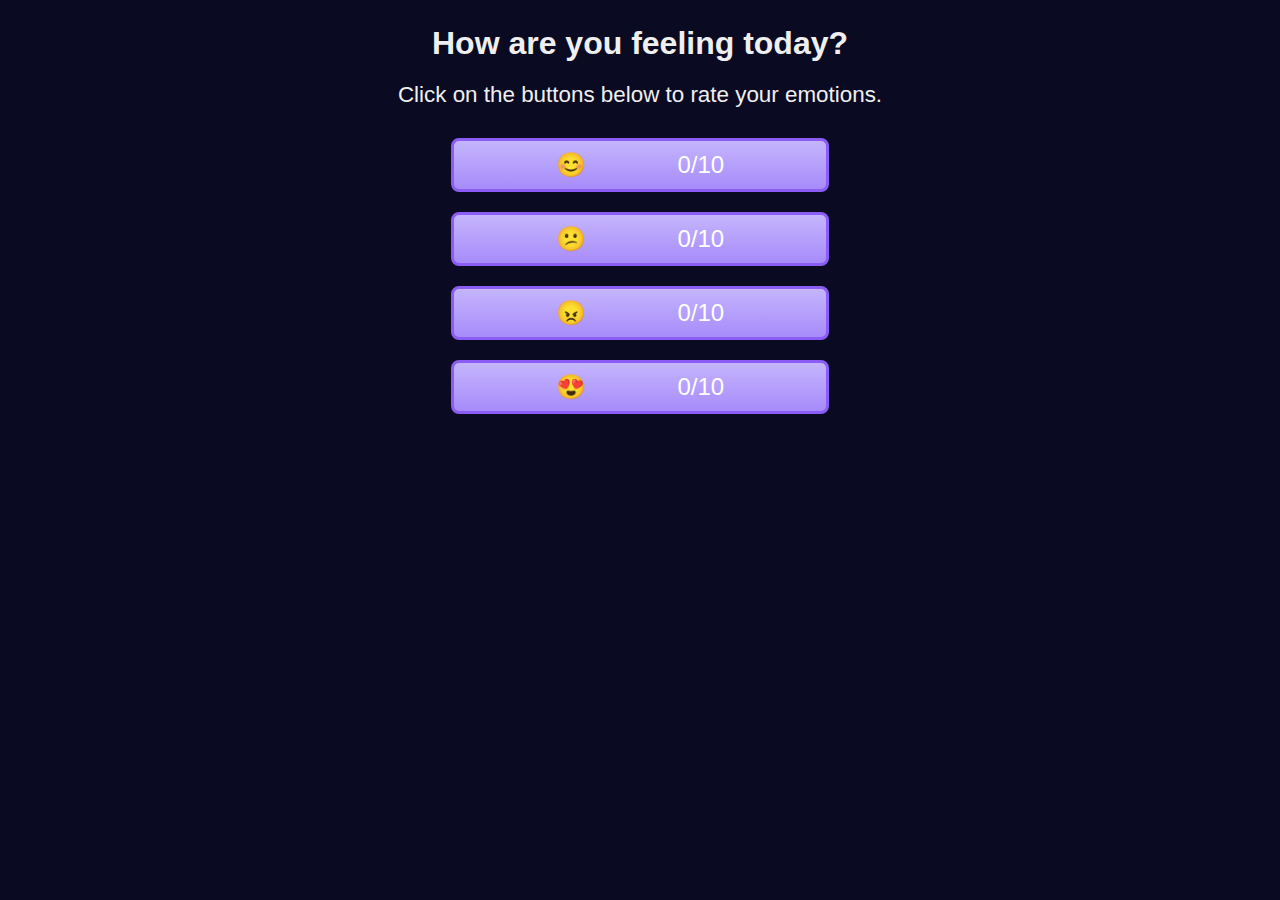
<file: Emoji Reactor/index.html>
<!DOCTYPE html>
<html lang="en">

<head>
  <meta charset="UTF-8" />
  <meta name="viewport" content="width=device-width, initial-scale=1.0" />
  <title>Emoji Reactor</title>
  <link rel="stylesheet" href="./style.css" />
</head>
<body>
  <main>

    <h1 class="title">How are you feeling today?</h1>

    <p class="description">
      Click on the buttons below to rate your emotions.
    </p>
    <div class="btn-container">
      <button id="happy-btn" class="emoji-btn" aria-label="Happy face emoji">
        <span role="img" aria-hidden="true">😊</span>
        <span class="count">0/10</span>
      </button>
      <button id="confused-btn" class="emoji-btn" aria-label="Confused face emoji">
        <span role="img" aria-hidden="true">😕</span>
        <span class="count">0/10</span>
      </button>
      <button id="sad-btn" class="emoji-btn" aria-label="Angry face emoji">
        <span role="img" aria-hidden="true">😠</span>
        <span class="count">0/10</span>
      </button>
      <button id="loving-btn" class="emoji-btn"aria-label="Loving face emoji">
        <span role="img" aria-hidden="true">😍</span>
        <span class="count">0/10</span>
      </button>
    </div>
  </main>
  <script src="./script.js"></script>
</body>
</html>
</file>
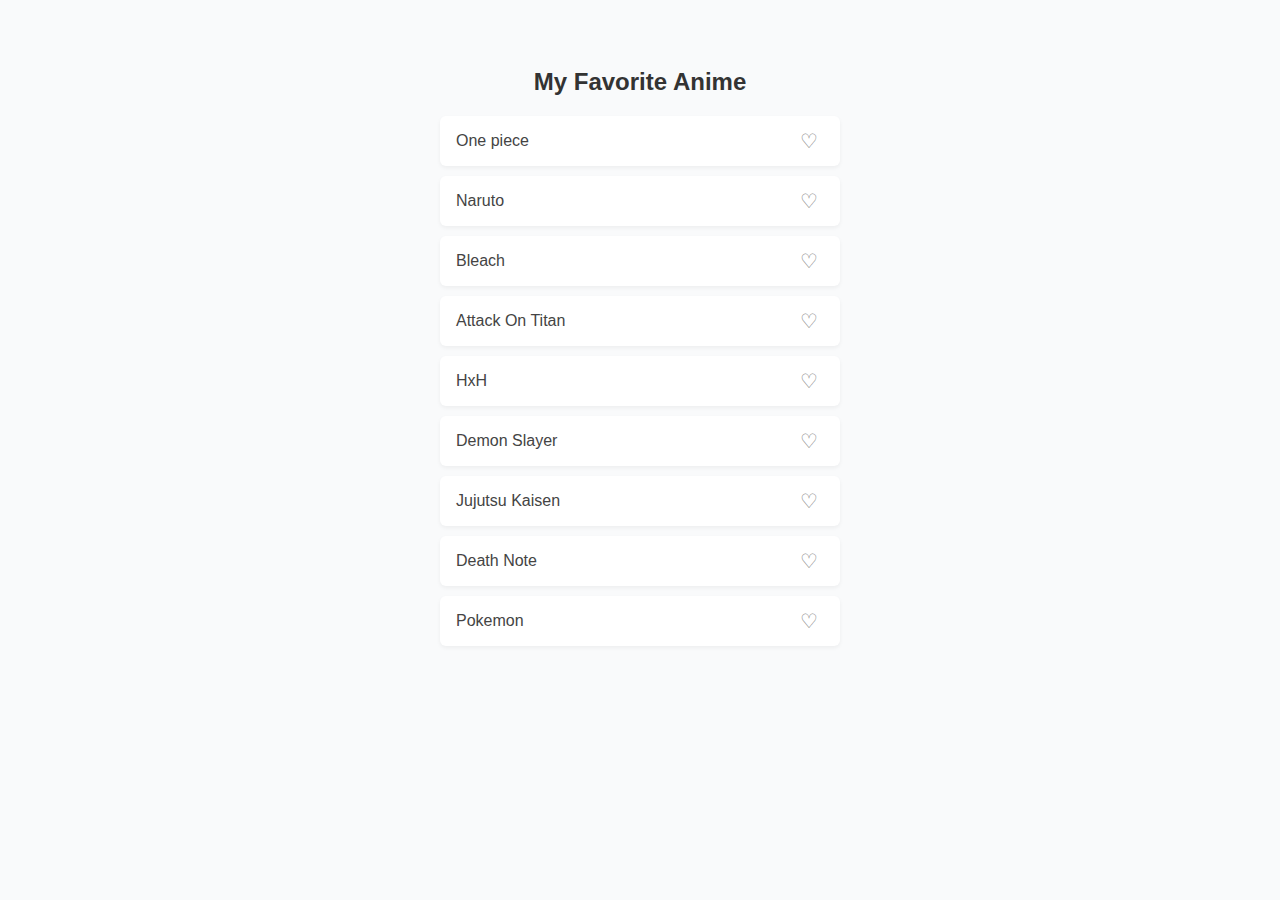
<file: Icon Toggler/index.html>
<!DOCTYPE html>
<html lang="en">
<head>
  <meta charset="UTF-8" />
  <title>Favorite Items</title>
  <link rel="stylesheet" href="styles.css" />
</head>
<body>
  <h2 class="title">My Favorite Anime</h2>
  <ul class="item-list">
    <li>
      <span class="item-name">One piece</span>
      <button class="favorite-icon">&#9825;</button>
    </li>
    <li>
      <span class="item-name">Naruto</span>
      <button class="favorite-icon">&#9825;</button>
    </li>
    <li>
      <span class="item-name">Bleach</span>
      <button class="favorite-icon">&#9825;</button>
    </li>
    <li>
      <span class="item-name">Attack On Titan</span>
      <button class="favorite-icon">&#9825;</button>
    </li>
    <li>
      <span class="item-name">HxH</span>
      <button class="favorite-icon">&#9825;</button>
    </li>
    <li>
      <span class="item-name">Demon Slayer</span>
      <button class="favorite-icon">&#9825;</button>
    </li>
    <li>
      <span class="item-name">Jujutsu Kaisen</span>
      <button class="favorite-icon">&#9825;</button>
    </li>
    <li>
      <span class="item-name">Death Note</span>
      <button class="favorite-icon">&#9825;</button>
    </li>
    <li>
      <span class="item-name">Pokemon</span>
      <button class="favorite-icon">&#9825;</button>
    </li>
  </ul>
  <script src="script.js"></script>
</body>
</html>
</file>
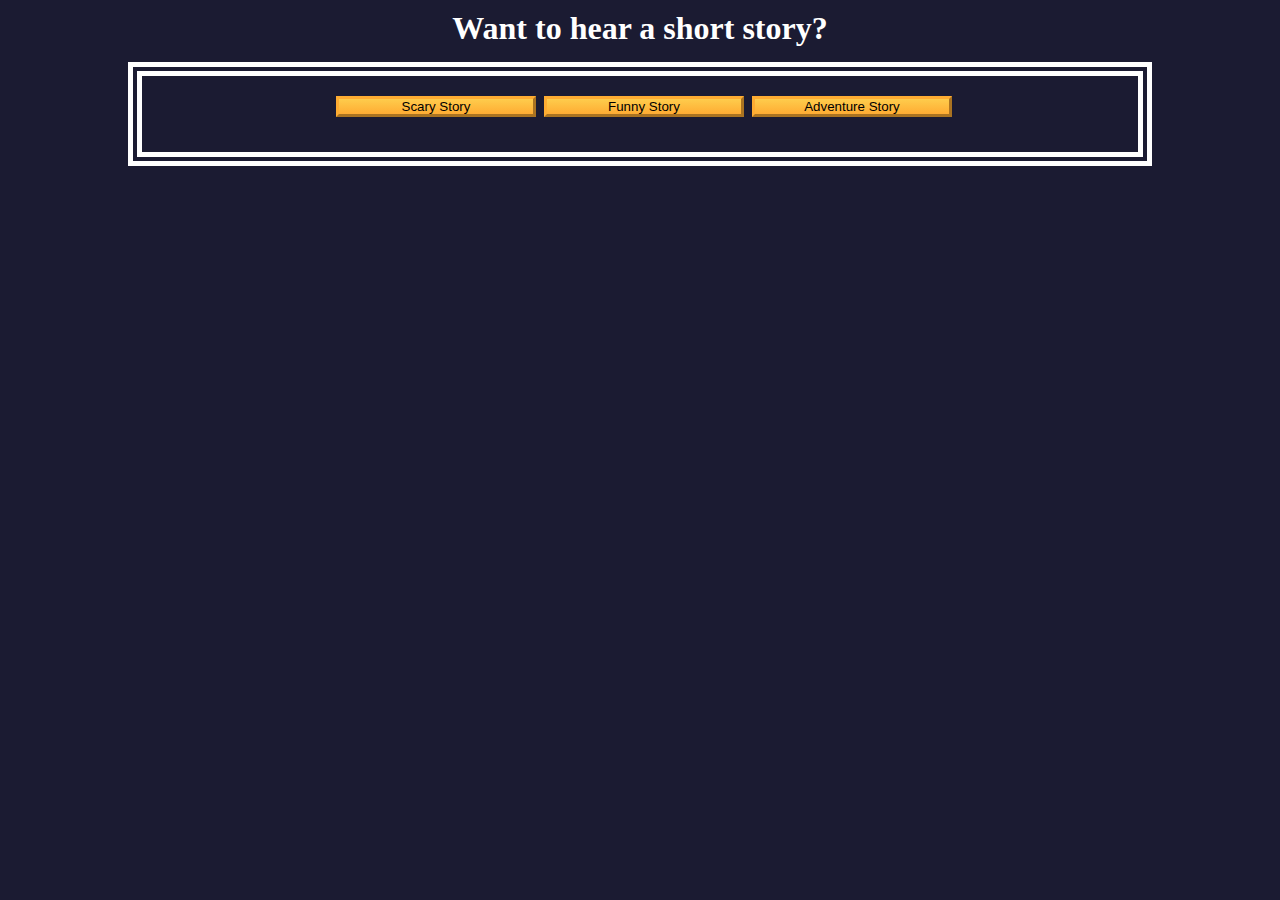
<file: Storytelling app/index.html>
<!DOCTYPE html>
<html lang="en">

<head>
    <meta charset="UTF-8" />
    <meta name="viewport" content="width=device-width, initial-scale=1.0" />
    <title>Storytelling App</title>
    <link rel="stylesheet" href="./style.css" />
</head>

<body>

    <h1>Want to hear a short story?</h1>

    <main class="story-container">
        <div class="btn-container">
            <button class="btn" id="scary-btn">Scary Story</button>
            <button class="btn" id="funny-btn">Funny Story</button>
            <button class="btn" id="adventure-btn">Adventure Story</button>
        </div>
        <p id="result"></p>
    </main>
    <script src="./script.js"></script>

</body>

</html>
</file>
<file: Emoji Reactor/style.css>
*,
*::before,
*::after {
  box-sizing: border-box;
  margin: 0;
  padding: 0;
}

:root {
  --light-grey: #efefef;
  --white: #ffffff;
  --very-dark-blue: #0a0a23;
  --light-purple: #a78bfa;
  --very-light-purple: #c4b5fd;
  --purple: #8b5cf6;
}

body {
  background-color: var(--very-dark-blue);
  color: var(--light-grey);
  font-family: sans-serif;
}

main {
  text-align: center;
  padding: 10px;
}

.btn-container,
button {
  display: flex;
  justify-content: space-evenly;
  align-items: center;
}

.btn-container {
  flex-direction: column;
}

.emoji-btn {
  width: 70%;
  cursor: pointer;
  color: var(--white);
  background-color: var(--light-purple);
  background-image: linear-gradient(
    to bottom,
    var(--very-light-purple),
    var(--light-purple)
  );
  border: 3px solid var(--purple);
  border-radius: 8px;
  padding: 10px;
  font-size: 1.5rem;
  margin: 10px 0;
  transition: background-color 0.3s ease, transform 0.2s ease;
}

@media (min-width: 768px) {
  .emoji-btn {
    width: 30%;
  }
}

.emoji-btn:hover {
  background-color: var(--purple);
  background-image: none;
}

.title {
  margin-top: 15px;
  font-size: 2rem;
}

.description {
  font-size: 1.4rem;
  margin: 20px 0;
}
</file>
<file: Icon Toggler/styles.css>
body {
  font-family: Arial, Helvetica, sans-serif;
  background-color: #f9fafb;
  padding: 40px;
}

.title {
  text-align: center;
  margin-bottom: 20px;
  color: #333;
}

.item-list {
  list-style: none;
  max-width: 400px;
  margin: 0 auto;
  padding: 0;
}

.item-list li {
  background: #ffffff;
  padding: 12px 16px;
  margin-bottom: 10px;
  border-radius: 6px;
  display: flex;
  justify-content: space-between;
  align-items: center;
  box-shadow: 0 2px 4px rgba(0, 0, 0, 0.05);
}

.item-name {
  font-size: 16px;
  color: #444;
}

.favorite-icon {
  background: none;
  border: none;
  cursor: pointer;
  font-size: 20px;
  color: #888;
  transition: transform 0.2s ease;
}

.favorite-icon:hover {
  transform: scale(1.2);
}

/* Required for test */
.filled {
  color: #e63946;
}
</file>
<file: Storytelling app/style.css>
*,
*::before,
*::after {
    margin: 0;
    padding: 0;
    box-sizing: border-box;
}

:root {
    --dark-grey: #1b1b32;
    --black: #000;
    --white: #fff;
    --golden-yellow: #fecc4c;
    --yellow: #ffcc4c;
    --gold: #feac32;
    --orange: #ffac33;
    --dark-orange: #f89808;
}

body {
    background-color: var(--dark-grey);
    color: var(--white);
}

h1,
#result {
    text-align: center;
}

h1 {
    margin: 10px 0 15px;
}

.story-container {
    margin: auto;
    padding: 10px;
    width: 80%;
    border-style: double;
    border-width: 14px;
    border-color: var(--white);
}

.btn-container {
    display: flex;
    flex-direction: column;
    justify-content: center;
    align-items: center;
}

@media (min-width: 760px) {
    .btn-container {
        flex-direction: row;
    }
}

#result {
    margin-top: 15px;
    font-size: 1.2rem;
    line-height: 30px;
}

.btn {
    cursor: pointer;
    width: 200px;
    margin: 10px 0 10px 0.5rem;
    color: var(--black);
    background-color: var(--gold);
    background-image: linear-gradient(var(--golden-yellow), var(--orange));
    border-color: var(--gold);
    border-width: 3px;
}

.btn:hover {
    background-image: linear-gradient(var(--yellow), var(--dark-orange));
}
</file>
